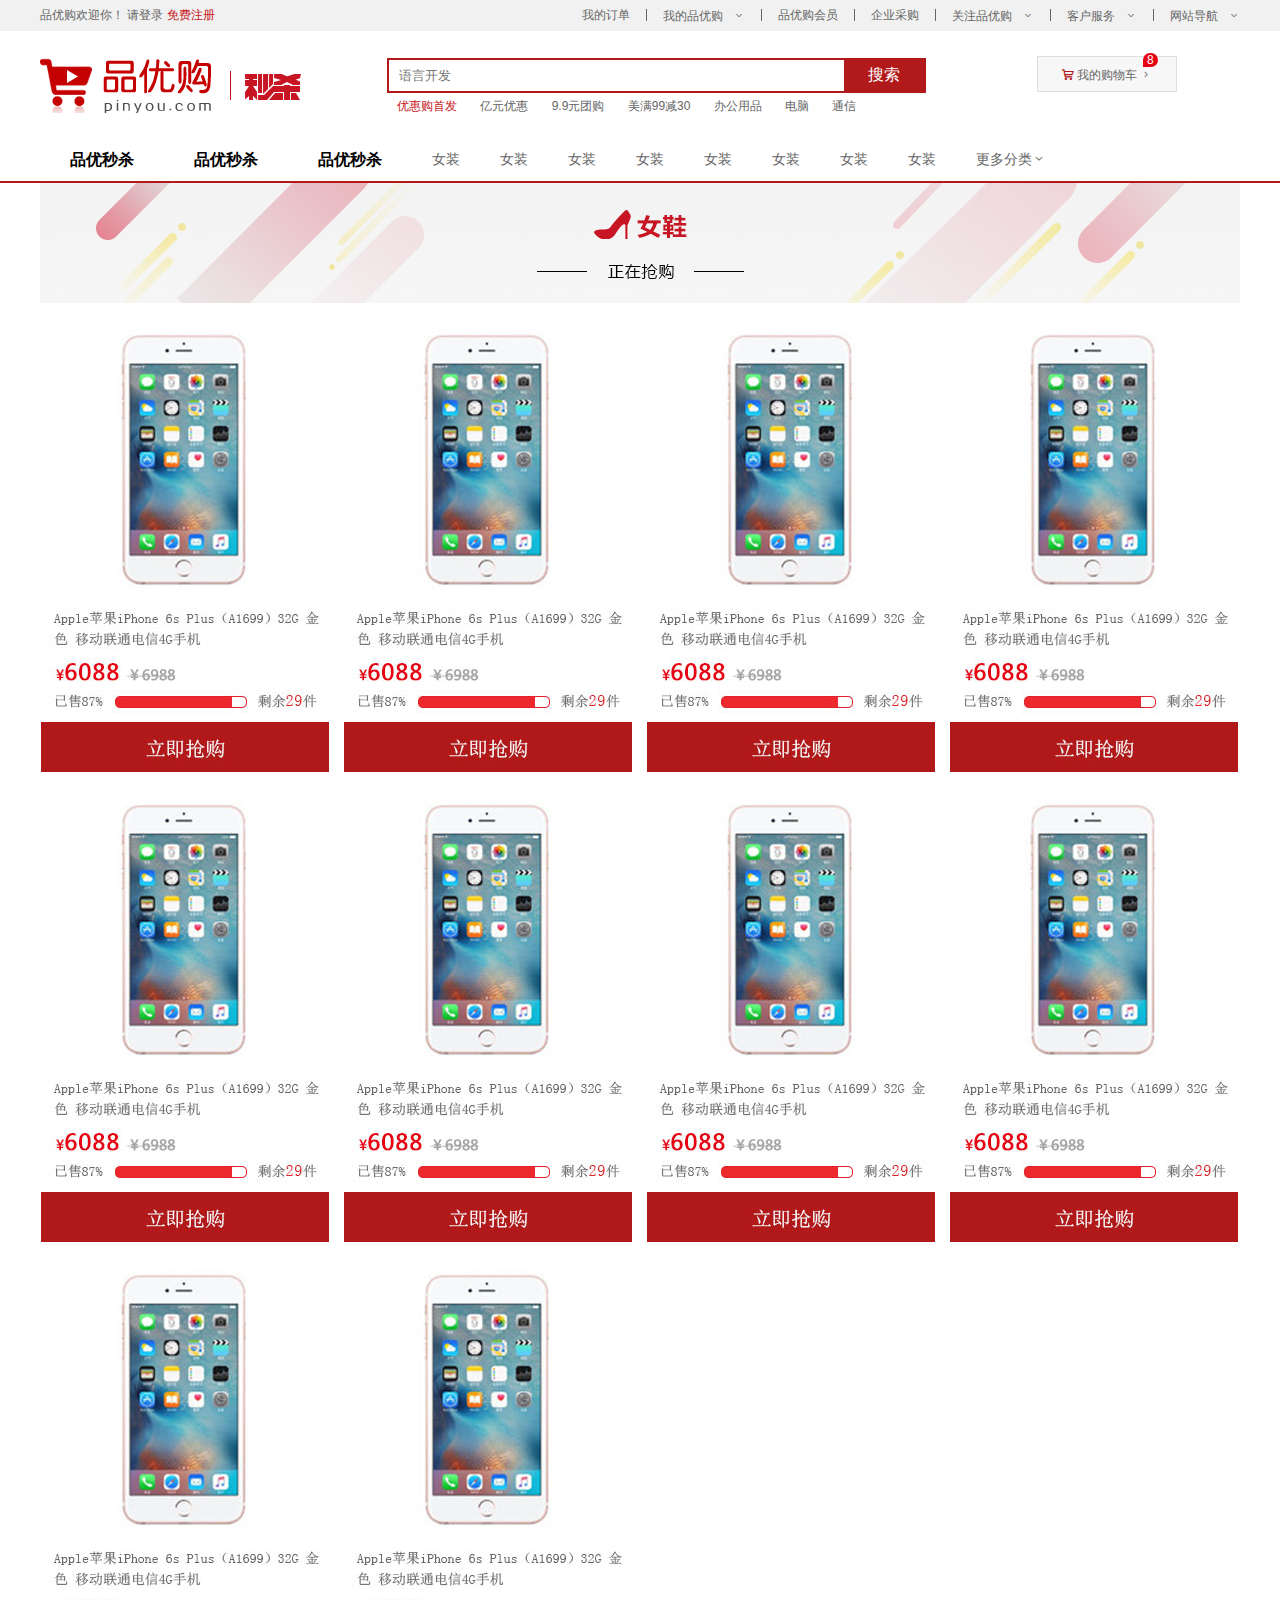
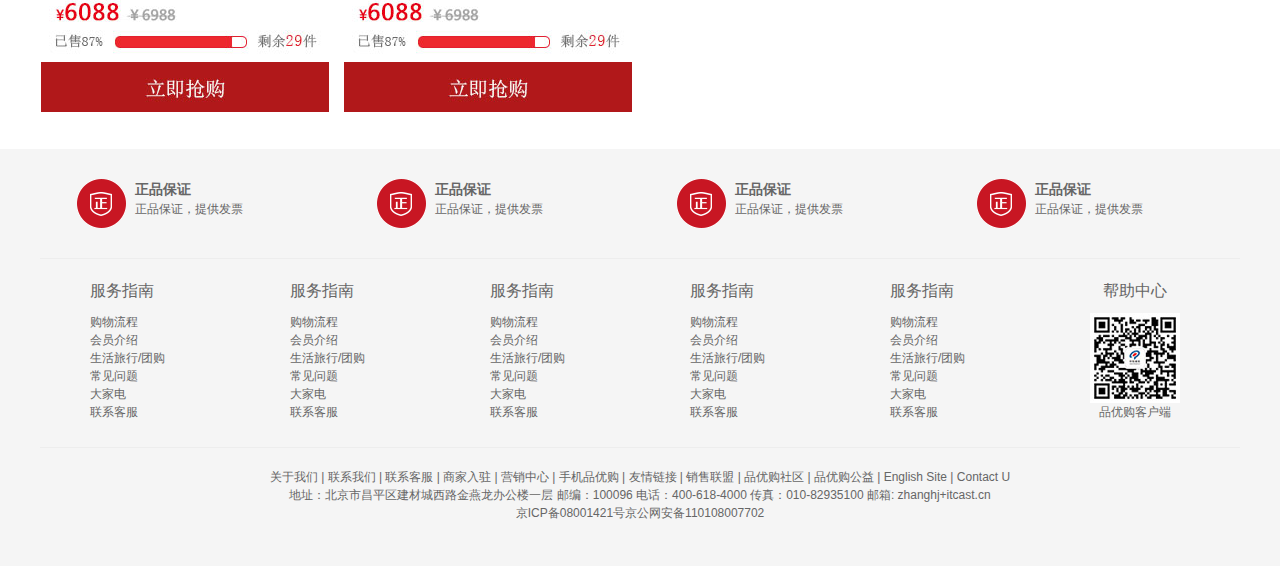
<file: shoping/list.html>
<!DOCTYPE html>
<html lang="en">
<head>
    <meta charset="UTF-8">
    <meta http-equiv="X-UA-Compatible" content="IE=edge">
    <meta name="viewport" content="width=device-width, initial-scale=1.0">
     <!-- SEO（Search Engine Optimization）优化 -->
     <title>品优购(PYG.COM)-网购学习网站，专为梦想而生</title>
     <!-- 网站说明 -->
     <meta name="description" content="品优购是你梦想的起点，电话13586580102！">
     <!-- 关键字 -->
     <meta name="keywords" content="电商,网上购物,品优购,YPHONE11">
     <!-- 引入初始化样式文件 -->
     <link rel="stylesheet" href="css/base.css">
     <!-- 引入公共的样式文件 -->
     <link rel="stylesheet" href="css/common.css">
     <!-- 引入favicon图标，需要放在网站根目录下 -->
     <link rel="shortcut icon" href="favicon.ico" type="image/x-icon">
     <!-- 引入iconfont -->
     <link rel="stylesheet" href="fonts/iconfont.css">
     <!-- 引入列表页样式 -->
     <link rel="stylesheet" href="css/list.css"> 

</head>
<body>
        <!-- 快捷导航模块start -->
        <section class="shortcut">
            <div class="w">
                <div class="fl">
                    <ul>
                        <li>品优购欢迎你！&nbsp;</li>
                        <li><a href="javascript:;">请登录</a>&nbsp;<a href="javascript:;" class="style_red">免费注册</a></li>
                    </ul>
                </div>
                <div class="fr">
                    <ul>
                        <li>我的订单</li>
                        <li></li>
                        <li class="arrow-icon">我的品优购</li>
                        <li></li>
                        <li>品优购会员</li>
                        <li></li>
                        <li>企业采购</li>
                        <li></li>
                        <li class="arrow-icon">关注品优购</li>
                        <li></li>
                        <li class="arrow-icon">客户服务</li>
                        <li></li>
                        <li class="arrow-icon">网站导航</li>
                    </ul>
                </div>
            </div>
        </section>
        <!-- 快捷导航模块end -->
    
        <!-- 头部模块start -->
        <header class="header w">
            <!-- logo -->
            <div class="logo">
                <h1><a href="index.html" title="品优购">品优购</a></h1>
            </div>
            <div class="sk">
                <img src="images/sk.png" alt="">
            </div>
            <!-- search -->
            <div class="search">
                <input type="search" name="" id="" placeholder="语言开发">
                <button>搜索</button>
            </div>
            <!-- hotwords -->
            <div class="hotwords">
                <a href="" class="style_red">优惠购首发</a>
                <a href="">亿元优惠</a>
                <a href="">9.9元团购</a>
                <a href="">美满99减30</a>
                <a href="">办公用品</a>
                <a href="">电脑</a>
                <a href="">通信</a>
            </div>
            <!-- shopcar -->
            <div class="shopcar">
                <a href="">我的购物车</a><i class="count">8</i>
            </div>
    
        </header>
        <!-- 头部模块end -->
        <!-- 导航模块start -->
        <nav class="nav">
            <div class="w">
               <div class="sk_list">
                   <ul>
                       <li><a href="">品优秒杀</a></li>
                       <li><a href="">品优秒杀</a></li>
                       <li><a href="">品优秒杀</a></li>

                   </ul>
               </div>
               <div class="sk_con">
                   <ul>
                       <li><a href="">女装</a></li>
                       <li><a href="">女装</a></li>
                       <li><a href="">女装</a></li>
                       <li><a href="">女装</a></li>
                       <li><a href="">女装</a></li>
                       <li><a href="">女装</a></li>
                       <li><a href="">女装</a></li>
                       <li><a href="">女装</a></li>
                       <li><a href="">更多分类</a></li>
                   </ul>
               </div>
            </div>
        </nav>
        <!-- 导航模块end -->
       
        <!-- 主体部分 -->
        <div class="w sk_cibtainer">
            <div class="sk_hd"><img src="upload/bg_03.png" alt=""></div>
            <div class="sk_bd">
                <ul class="clearfix">
                    <li><img src="upload/list.jpg" alt=""></li>
                    <li><img src="upload/list.jpg" alt=""></li>
                    <li><img src="upload/list.jpg" alt=""></li>
                    <li><img src="upload/list.jpg" alt=""></li>
                    <li><img src="upload/list.jpg" alt=""></li>
                    <li><img src="upload/list.jpg" alt=""></li>
                    <li><img src="upload/list.jpg" alt=""></li>
                    <li><img src="upload/list.jpg" alt=""></li>
                    <li><img src="upload/list.jpg" alt=""></li>
                    <li><img src="upload/list.jpg" alt=""></li>
                </ul>
            </div>
        </div>

        <!-- 底部 -->
        <div class="footer">
            <div class="w">
                <div class="mod_service">
                    <ul>
                        <li>
                            <h5></h5>
                            <div>
                                <h4>正品保证</h4>
                                <p>正品保证，提供发票</p>
                            </div>
                        </li>
                        <li>
                            <h5></h5>
                            <div>
                                <h4>正品保证</h4>
                                <p>正品保证，提供发票</p>
                            </div>
                        </li>
                        <li>
                            <h5></h5>
                            <div>
                                <h4>正品保证</h4>
                                <p>正品保证，提供发票</p>
                            </div>
                        </li>
                        <li>
                            <h5></h5>
                            <div>
                                <h4>正品保证</h4>
                                <p>正品保证，提供发票</p>
                            </div>
                        </li>
                    </ul>
                </div>
                <div class="mod_help">
                    <dl>
                        <dt><a href="">服务指南</a> </dt>
                        <dd><a href="">购物流程</a> </dd>
                        <dd><a href="">会员介绍</a> </dd>
                        <dd><a href="">生活旅行/团购</a> </dd>
                        <dd><a href="">常见问题</a> </dd>
                        <dd><a href="">大家电</a> </dd>
                        <dd><a href="">联系客服</a> </dd>
                    </dl>
                    <dl>
                        <dt><a href="">服务指南</a> </dt>
                        <dd><a href="">购物流程</a> </dd>
                        <dd><a href="">会员介绍</a> </dd>
                        <dd><a href="">生活旅行/团购</a> </dd>
                        <dd><a href="">常见问题</a> </dd>
                        <dd><a href="">大家电</a> </dd>
                        <dd><a href="">联系客服</a> </dd>
                    </dl>
                    <dl>
                        <dt><a href="">服务指南</a> </dt>
                        <dd><a href="">购物流程</a> </dd>
                        <dd><a href="">会员介绍</a> </dd>
                        <dd><a href="">生活旅行/团购</a> </dd>
                        <dd><a href="">常见问题</a> </dd>
                        <dd><a href="">大家电</a> </dd>
                        <dd><a href="">联系客服</a> </dd>
                    </dl>
                    <dl>
                        <dt><a href="">服务指南</a> </dt>
                        <dd><a href="">购物流程</a> </dd>
                        <dd><a href="">会员介绍</a> </dd>
                        <dd><a href="">生活旅行/团购</a> </dd>
                        <dd><a href="">常见问题</a> </dd>
                        <dd><a href="">大家电</a> </dd>
                        <dd><a href="">联系客服</a> </dd>
                    </dl>
                    <dl>
                        <dt><a href="">服务指南</a> </dt>
                        <dd><a href="">购物流程</a> </dd>
                        <dd><a href="">会员介绍</a> </dd>
                        <dd><a href="">生活旅行/团购</a> </dd>
                        <dd><a href="">常见问题</a> </dd>
                        <dd><a href="">大家电</a> </dd>
                        <dd><a href="">联系客服</a> </dd>
                    </dl>
                    <dl>
                        <dt><a href="">帮助中心</a> </dt>
                        <dd><img src="images/wx_cz.jpg" alt=""></dd>
                        品优购客户端
                    </dl>
                </div>
                <div class="mod_copyright">
                    <div class="link">关于我们 | 联系我们 | 联系客服 | 商家入驻 | 营销中心 | 手机品优购 | 友情链接 | 销售联盟 | 品优购社区 | 品优购公益 | English
                        Site
                        | Contact U
                    </div>
                    <div class="copyright">
                        地址：北京市昌平区建材城西路金燕龙办公楼一层 邮编：100096 电话：400-618-4000 传真：010-82935100 邮箱: zhanghj+itcast.cn<br>
                        京ICP备08001421号京公网安备110108007702
                    </div>
                </div>
            </div>

        </div>
</body>
</html>
</file>
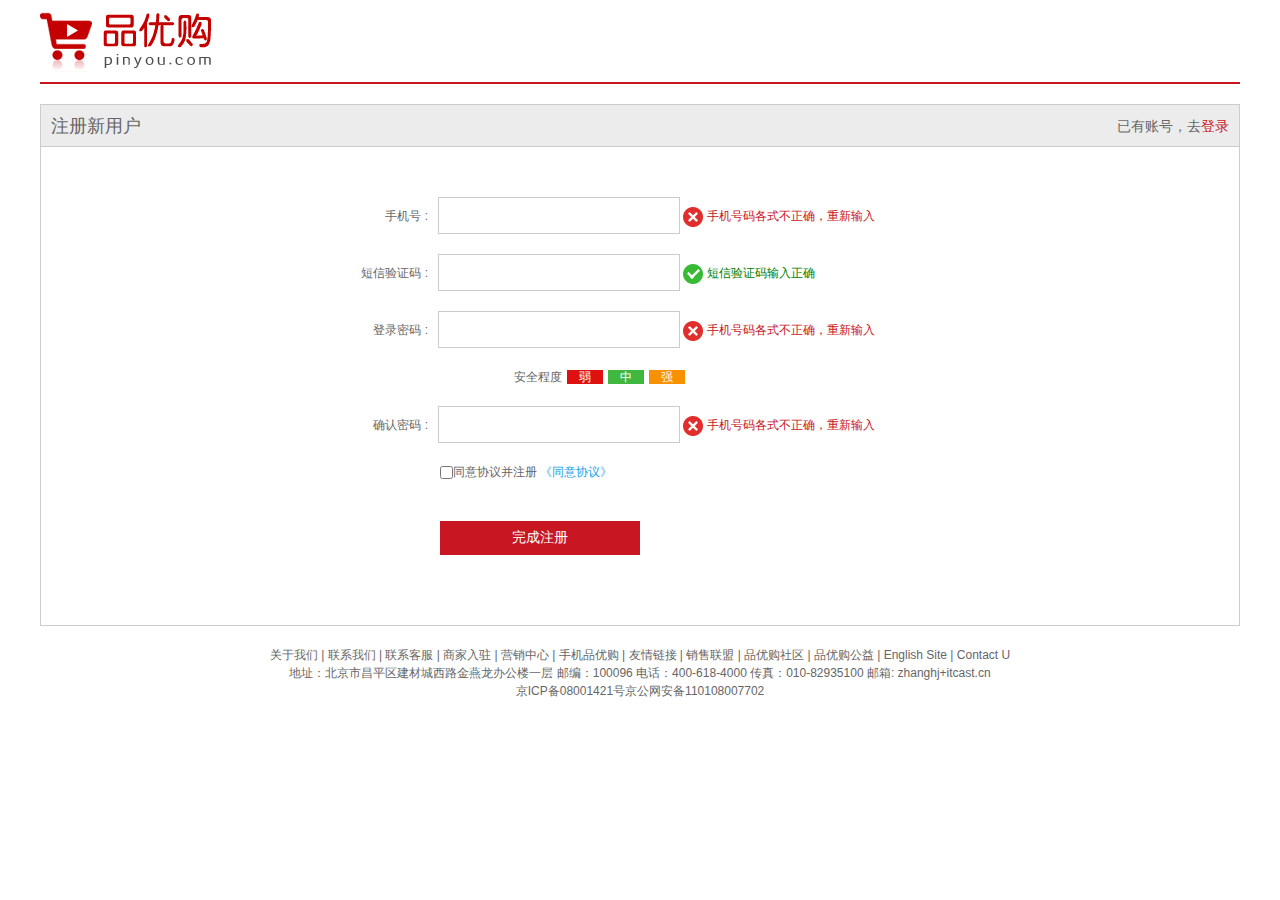
<file: shoping/register.html>
<!DOCTYPE html>
<html lang="en">
<head>
    <meta charset="UTF-8">
    <meta http-equiv="X-UA-Compatible" content="IE=edge">
    <meta name="viewport" content="width=device-width, initial-scale=1.0">
    <title>注册</title>
     <!-- 引入初始化样式文件 -->
     <link rel="stylesheet" href="css/base.css">
     <!-- 引入favicon图标，需要放在网站根目录下 -->
    <link rel="shortcut icon" href="favicon.ico" type="image/x-icon">
    <!-- 引入iconfont -->
    <link rel="stylesheet" href="fonts/iconfont.css">
    <!-- 引入register.css -->
    <link rel="stylesheet" href="css/register.css">
</head>
<body>
    <div class="w">
        <header>
            <div class="logo">
                <a href="index.html"><img src="images/logo.png" alt=""></a> 
            </div>
        </header>
        <div class="registerarea">
            <h3>注册新用户<div class="login">已有账号，去<a href="" class="red">登录</a></div></h3>
            <div class="reg_form">
               <form action="">
                <ul>
                    <li><label for="">手机号 : </label><input type="text" class="inp"><span class="error"> <i class="error_icon"></i> 手机号码各式不正确，重新输入</span></li>
                    <li><label for="">短信验证码 : </label><input type="text" class="inp"><span class="success"> <i class="success_icon"></i> 短信验证码输入正确</span></li>
                    <li><label for="">登录密码 :</label></label><input type="password" class="inp"><span class="error"> <i class="error_icon"></i> 手机号码各式不正确，重新输入</span></li>
                    <li class="safe">安全程度<em class="ruo">弱</em><em class="zhong">中</em><em class="qiang">强</em></li>
                    <li><label for="">确认密码 : </label><input type="password" class="inp"><span class="error"> <i class="error_icon"></i> 手机号码各式不正确，重新输入</span></li>
                    <li class="agree"><input type="checkbox" name=" " id="">同意协议并注册 <a href="">《同意协议》</a> </li>
                    <li><input type="submit" value="完成注册" class="btn"></li> 
                </ul>
               </form>
            </div>
        </div>
        <!-- 底部footer start -->
        <div class="footer">
            <div class="w">
                <div class="mod_copyright">
                    <div class="link">关于我们 | 联系我们 | 联系客服 | 商家入驻 | 营销中心 | 手机品优购 | 友情链接 | 销售联盟 | 品优购社区 | 品优购公益 | English
                        Site
                        | Contact U
                    </div>
                    <div class="copyright">
                        地址：北京市昌平区建材城西路金燕龙办公楼一层 邮编：100096 电话：400-618-4000 传真：010-82935100 邮箱: zhanghj+itcast.cn<br>
                        京ICP备08001421号京公网安备110108007702
                    </div>
                </div>
            </div>

        </div>
        <!-- 底部footer end -->
    </div>
</body>
</html>
</file>
<file: shoping/css/base.css>
/* 把我们所有标签的内外边距清零 */
* {
    margin: 0;
    padding: 0;
    /* css3盒子模型 */
    box-sizing: border-box;
}
/* em 和 i 斜体的文字不倾斜 */
em,
i {
    font-style: normal
}
/* 去掉li 的小圆点 */
li {
    list-style: none
}

img {
    /* border 0 照顾低版本浏览器 如果 图片外面包含了链接会有边框的问题 */
    border: 0;
    /* 取消图片底侧有空白缝隙的问题 */
    vertical-align: middle
}

button {
    /* 当我们鼠标经过button 按钮的时候，鼠标变成小手 */
    cursor: pointer
}

a {
    color: #666;
    text-decoration: none
}

a:hover {
    color: #c81623
}

button,
input {
    /* "\5B8B\4F53" 就是宋体的意思 这样浏览器兼容性比较好 */
    font-family: Microsoft YaHei, Heiti SC, tahoma, arial, Hiragino Sans GB, "\5B8B\4F53", sans-serif;
    /* 默认有灰色边框我们需要手动去掉 */
    border: none; 
    outline: none;
}

body {
    /* CSS3 抗锯齿形 让文字显示的更加清晰 */
    -webkit-font-smoothing: antialiased;
    background-color: #fff;
    font: 12px/1.5 Microsoft YaHei, Heiti SC, tahoma, arial, Hiragino Sans GB, "\5B8B\4F53", sans-serif;
    color: #666
}

.hide,
.none {
    display: none
}
/* 清除浮动 */
.clearfix:after {
    visibility: hidden;
    clear: both;
    display: block;
    content: ".";
    height: 0
}

.clearfix {
    *zoom: 1
}
</file>
<file: shoping/css/common.css>
/* 版心 */
.w {
    width: 1200px;
    margin: 0 auto;
}
/* 左浮动 */
.fl {
    float: left;
}
/* 右浮动 */
.fr {
    float: right;
}
/* 红色 */
.style_red {
    color: #c81623;
}
/* 快捷导航模块shortcut */
.shortcut {
    height: 31px;
    line-height: 31px;
    background-color: #f1f1f1;
}

.shortcut ul li {
    float: left;
}
/* 偶数的li选出来变成竖线 */
.shortcut .fr ul li:nth-child(even) {
    width: 1px;
    height: 12px;
    background-color: #666;
    margin: 9px 16px ;
}
/* icon图标 */
.arrow-icon::after {
    content: '\e606';
    font-family: 'iconfont';
    margin-left: 10px;
}
/* header头部 */
.header {
    position: relative;
    height: 105px;
    background-color: #fff;
}
/* logo */
.logo {
    position: absolute;
    top: 27px;
    width: 219px;
    height: 55px;
}
.logo a{
    display: block;
    width: 219px;
    height: 55px;
    background: url(../images/logo.png) no-repeat;
    /* font-size: 0; 京东做法*/
    text-indent: -99999px;
    overflow: hidden;
}
/* search */
.search{
    position: absolute;
    left: 347px;
    top: 27px;
    width: 539px;
    height: 35px;
    border: 2px solid #b1191a;
}
.search input {
    float: left;
    width: 455px;
    height: 31px;
    padding-left: 10px;
}
.search button {
    float: left;
    width: 80px;
    height: 31px;
    background-color: #b1191a;
    color: #fff;
    font-size: 16px;
}
.hotwords {
    position: absolute;
    top: 66px;
    left: 347px;
}
.hotwords a{
    margin: 0 10px;
}
.shopcar{
    position: absolute;
    top: 25px;
    right: 63px;
    width: 140px;
    height: 36px;
    border: 1px solid #dfdfdf;
    background-color: #f7f7f7;
    line-height: 36px;
    text-align: center;
}
.shopcar::before{
    content: '\e600';
    font-family: "iconfont";
    color: #b1191a;
}
.shopcar::after{
    content: '\e605';
    font-family: "iconfont";
}
.count {
    position: absolute;
    top: -4px;
    left: 105px;
    height: 14px;
    line-height: 14px;
    color: #fff;
    background-color: #e60012;
    padding: 0 4px;
    border-radius: 7px 7px 7px 0;
}
/* 导航nav模块 */
.nav {
    height: 47px;
    border-bottom: 2px solid #b1191a;
}
.nav .dropdown{
    float: left;
    height: 45px;
    width: 209px;
    background-color: #b1191a;
}
.nav .navitems{
    float: left;

}
.nav .dt {
    width: 100%;
    height: 100%;
    line-height: 45px;
    text-align: center;
    font-size: 16px;
    color: #fff;
}

.nav .dd {
    display: block; 
    margin-top: 2px;
    width: 100%;
    height: 465px;
    background-color: #c81623;
}
.nav .dropdown .dd ul li {
    height: 31px;
    line-height: 31px;
    margin-left: 2px;
}

.nav .dropdown .dd ul li a{
    font-size: 14px;
    color: #fff;
    padding-left: 11px;
}
.nav .dropdown .dd ul li:hover{
    background-color: #fff;
}
.nav .dropdown .dd ul li:hover a{
    color: #c81623;
}
.nav .navitems ul li{
    float: left;
    
    line-height: 46px;
}
.nav .navitems ul li a{
    display: block;
    color: #333333;
    padding: 0 26px;
    height: 46px;
    font-size: 16px;
}
.nav .navitems ul li a:hover{
    background-color: #b1191a;
}

.footer{
    margin-top: 36px;
    padding-top: 30px;
    height: 417px;
    background-color: #f5f5f5;
}
.mod_service {
 
    height: 80px;
    border-bottom: 1px solid #ededed;

}
.mod_service ul li {
    padding-left: 37px;
    float: left;
    width: 300px;
    height: 49px;
}
.mod_service ul li h4{
    font-size: 14px;
    font-weight: 700;
}
.mod_service ul li p{
    font-size: 12px;
    font-weight: 400;
}
.mod_service ul li h5{
    margin-right: 8px;
    float: left;
    width: 50px;
    height: 50px;
    background: url(../images/icons.png) no-repeat -253px -3px;
}
.mod_help {
    padding-top: 20px;
    padding-left: 50px;
    height: 189px;
    border-bottom: 1px solid #ededed;
}
.mod_help dl {
    float: left;
    width: 200px;
}
.mod_help dl:last-child{
    width: 90px;
    text-align: center;
}

.mod_help dt {
    margin-bottom: 10px;
    font-size: 16px;
}
.mod_help dd{
    font-size: 12px;
}
.mod_copyright{
    padding-top: 20px;
    text-align: center;
}
</file>
<file: shoping/fonts/iconfont.css>
@font-face {
  font-family: "iconfont"; /* Project id 3123409 */
  src: url('iconfont.woff2?t=1641485631346') format('woff2'),
       url('iconfont.woff?t=1641485631346') format('woff'),
       url('iconfont.ttf?t=1641485631346') format('truetype');
}

.iconfont {
  font-family: "iconfont" !important;
  font-size: 16px;
  font-style: normal;
  -webkit-font-smoothing: antialiased;
  -moz-osx-font-smoothing: grayscale;
}

.icon-gouwuchekong:before {
  content: "\e600";
}

.icon-a-xingzhuangjiehe11:before {
  content: "\e605";
}

.icon-a-xingzhuangjiehe10:before {
  content: "\e606";
}
</file>
<file: shoping/css/list.css>
.sk{
    position: absolute;
    border-left: 1px solid #c81523;
    left: 190px;
    top: 40px;
    padding: 3px 0 0 14px;
}
.sk_list {
    float: left;
}
.sk_list ul li {
    float: left;
}
.sk_list ul li a{
    display: block;
    line-height: 47px;
    padding: 0 30px;
    font-size: 16px;
    font-weight: 700;
    color: #000;
}
.sk_list ul li a:hover{
    background-color: #c81523;
}
.sk_con {
    float: left;
}
.sk_con ul li {
    float: left;
}
.sk_con ul li a{
    display: block;
    line-height: 47px;
    padding: 0 20px;
    font-size: 14px;
    font-weight: 400;
   
}
.sk_con ul li:last-child a::after{
    content: '\e606';
    font-family: "iconfont";
}

.sk_bd ul li {
    float: left;
    overflow: hidden;
    margin-top: 10px;
    width: 290px;
    height: 460px;
    border: 1px solid transparent;
    margin-right: 13px;
}
.sk_bd ul li:hover{
    border: 1px solid #c81523;
}
.sk_bd ul li:nth-child(4n){
    margin-right: 0;
}
</file>
<file: shoping/css/register.css>
.w{
    width: 1200px;
    margin: 0 auto;
}
.red{
    color: #c81523;
}
header{
    height: 84px;
    border-bottom: 2px solid #c81523;
}
.logo{
    line-height: 84px;
}
.registerarea{
    height: 522px;
    border: 1px solid #ccc;
    margin-top: 20px;
}
.registerarea h3{
    line-height: 42px;
    height: 42px;
    border-bottom: 1px solid #ccc;
    background-color: #ececec;
    padding: 0 10px;
    font-size: 18px;
    font-weight: 400;
}
.registerarea .login{
    float: right;
    font-size: 14px;
}
.reg_form{
    width: 600px;
    margin: 50px auto 0 ;
}

.reg_form ul li label{
    margin-right: 10px;
    display: inline-block;
    width: 88px;
    text-align: right;
}
.reg_form ul li .inp{
    width: 242px;
    height: 37px;
    border: 1px solid #ccc;
}
.reg_form ul li span{
    color: #c81523;
}
.reg_form ul li .error_icon{
    display: inline-block;
    width: 20px;
    height: 20px;
    background: url(../images/error.png) no-repeat;
    vertical-align: middle;
}
.reg_form ul li .success_icon{
    display: inline-block;
    width: 20px;
    height: 20px;
    background: url(../images/success.png) no-repeat;
    vertical-align: middle;
}
.reg_form ul li .success{
    color: green;
}
.reg_form ul li {
    margin-bottom: 20px;
}
.safe{
    padding-left: 174px;
    
}
.safe em{
    margin-left: 5px;
    padding: 0 12px;
    color: #fff;
}
.ruo {
    background-color: #de1111;
}
.zhong{
    background-color: #40b83f;
}
.qiang{
    background-color: #f79100;
}
.agree input{
    vertical-align: middle;
}
.agree{
    padding-left: 100px;
}
.agree a{
    color: #1ba1e6;
}
.btn{
    width: 200px;
    height: 34px;
    background-color: #c81623;
    font-size: 14px;
    color: #fff;
    margin-left: 100px;
    margin-top: 20px;
}
.mod_copyright{
    padding-top: 20px;
    text-align: center;
}
</file>
